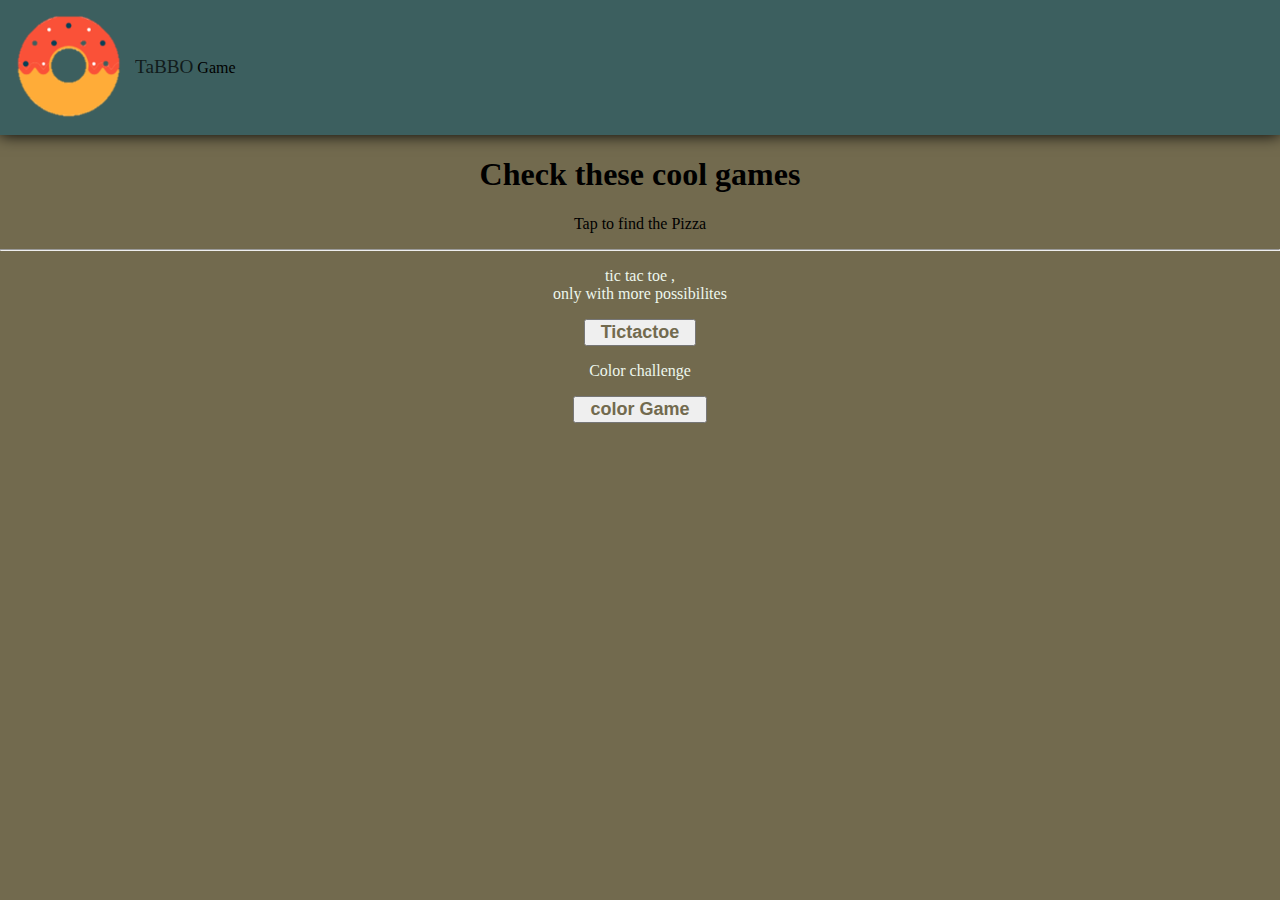
<file: Game/index.html>
<!DOCTYPE html>
<html lang="en">
<head>
    <meta charset="UTF-8">
    <meta name="viewport" content="width=device-width, initial-scale=1.0">
    <title>Game</title>
    <link rel="stylesheet" href="style.css">
    <script src = "main.js" defer></script>
</head>
<body>
    <header>
        <div>
            <img class="logo" src="Images/logo.png" alt="Logo">
            <P> <span>TaBBO</span>  Game</P>
        </div>
       
    </header>
    <main>
        <div class="intro">
            <h1>Check these cool games </h1>
            <p>Tap to find the Pizza</p>
        </div>
    

    <hr>
    <div class="ticGame">
<p >
    tic tac toe , <br> only with more possibilites
</p>
<button id="tic"><a href="game.html"> Tictactoe </button></a>
    </div>
    <div class="colorGmae">
        <p class="clor-game">Color challenge </p>
        <button id="colorGame"><a href="color.html">color Game</a>  </button>
    </div>
    </main>
</body>
</html>
</file>
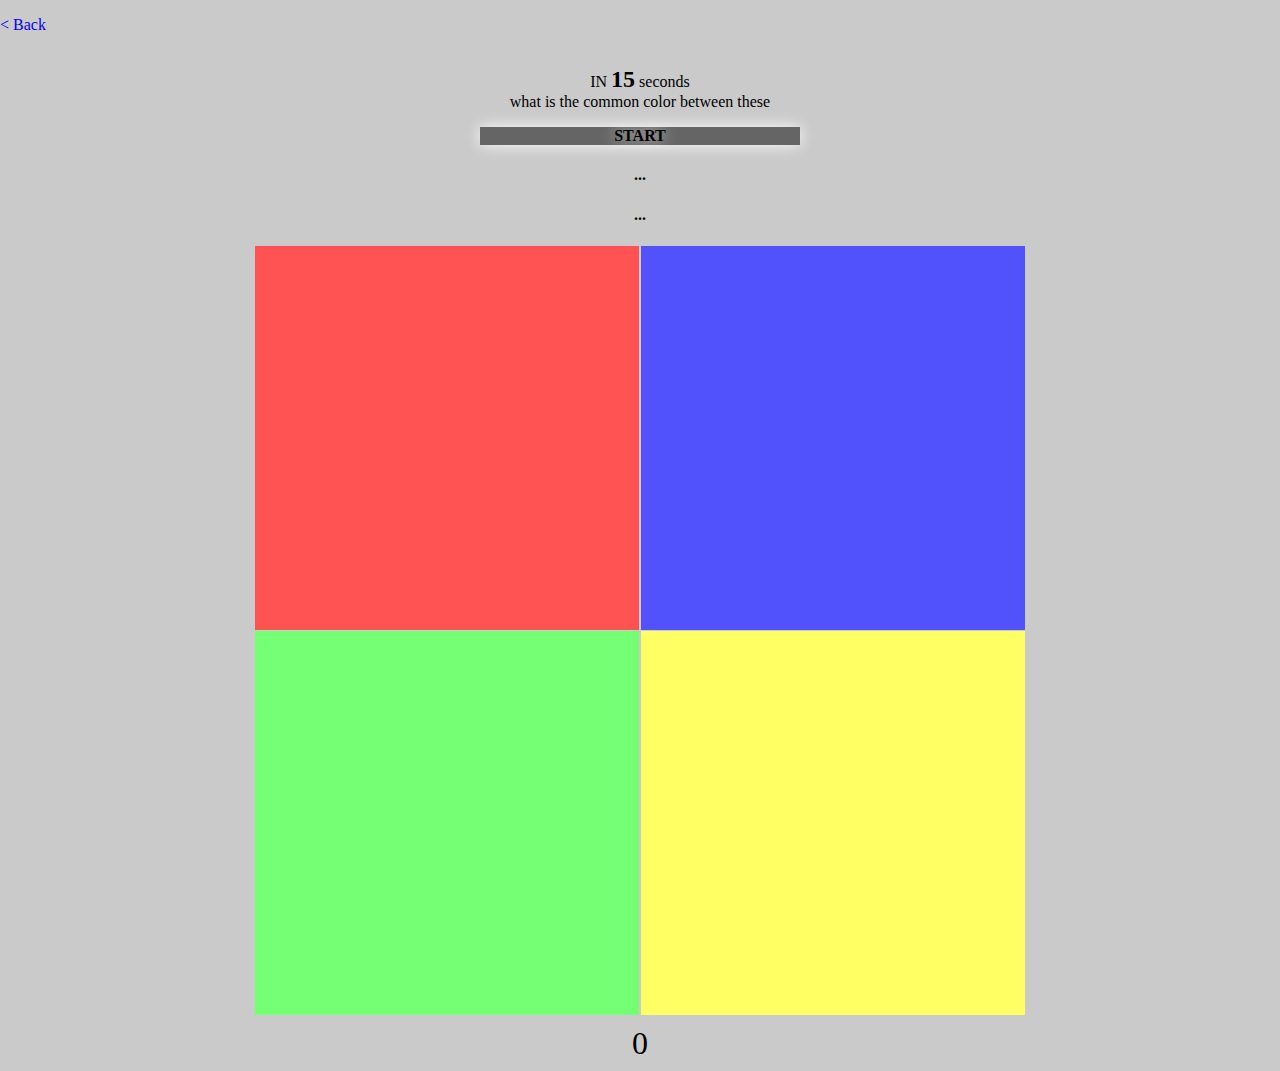
<file: Game/color.html>
<!DOCTYPE html>
<html lang="en">
<head>
    <meta charset="UTF-8">
    <meta name="viewport" content="width=device-width, initial-scale=1.0">
    <title>Find the color</title>
    <link rel="stylesheet" href="colorStyle.css">
    <script src="color.js" defer></script>
</head>
<body>
    
   <div class="gameHeader">
    <div ><div id="backbutun"> <a href="./index.html" >&lt Back</a> </div>
   </div>
    
   
        
<p> IN <strong>15</strong> seconds <br>what is the common color between these </p>
<div id="start" class="start">START</div>
<div class="wordCon">
        <h4 id="word1" class="words">...</h4>
        <h4 id="word2" class="words">...</h4>
    </div>
    <div class="container">
<div id="red" class="colorbox " value ="green"></div>
<div id="blue" class="colorbox " ></div>
<div id="green" class="colorbox " ></div>
<div id="yellow" class="colorbox " ></div>
    </div>
    <div id="counter" class="counter">0</div>

    <div id="timeOutDiv" class="timeOut hidden ">
        <p>Your score is</p>
        <h4 id="yourscore">0</h4>
        <p> % <br> Out of</p>
        <h4 id="tries">0</h4>
        <button id="okbutton">OK - Go ON!</button>
    
</div> 
</body>
</html>
</file>
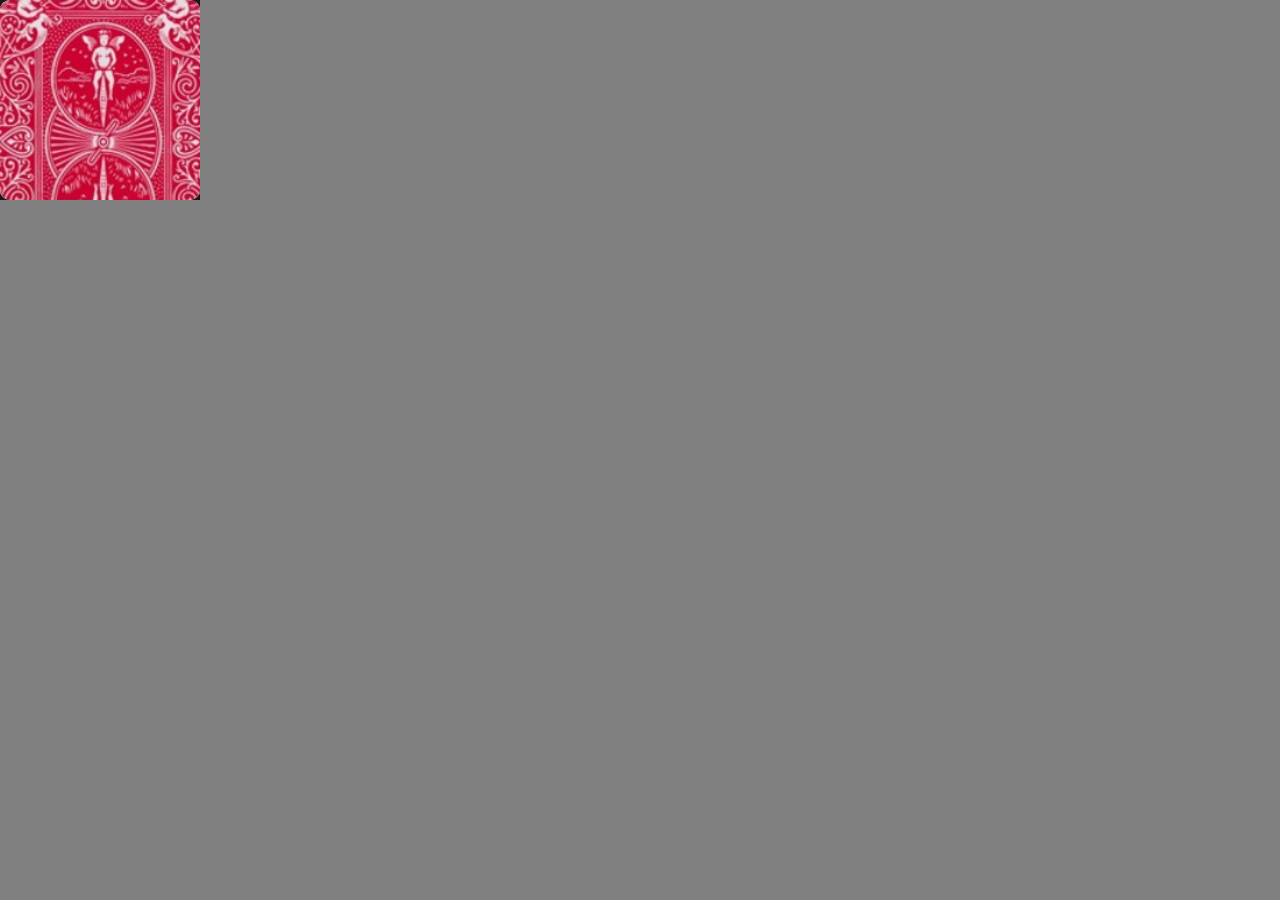
<file: Game/flipcard.html>
<!DOCTYPE html>
<html lang="en">
<head>
    <meta charset="UTF-8">
    <meta name="viewport" content="width=device-width, initial-scale=1.0">
    <title>flp</title>
    <link rel="stylesheet" href="flip.css">
</head>
<body>
 <div class="card" onclick="document.querySelector('back').classList.toggle('clicked')">
     <img class="face" src="Images/coffee.png" alt="coffee">
     <img class="back" src="Images/top.png" alt="top">
 </div>

 <script>
     
 </script>
</body>
</html>
</file>
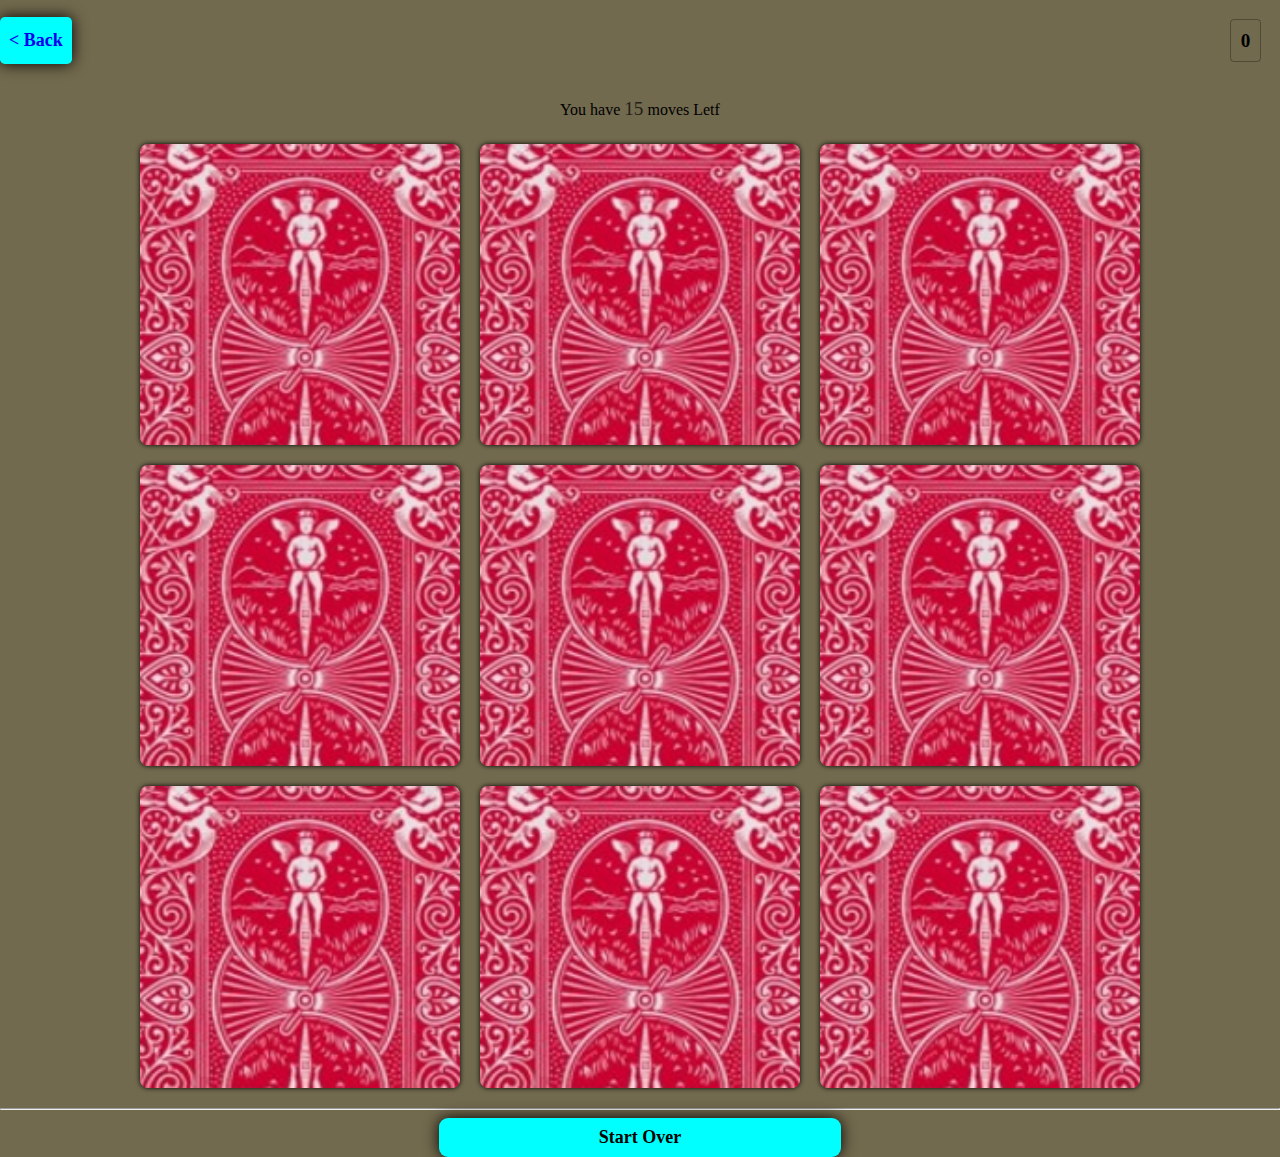
<file: Game/game.html>
<!DOCTYPE html>
<html lang="en">
<head>
    <meta charset="UTF-8">
    <meta name="viewport" content="width=device-width, initial-scale=1.0">
    <title>Game</title>
    <link rel="stylesheet" href="style.css">
    <script src = "main.js" defer></script>
</head>
<body>
    <div class="stop hidden">
        <p>One of You WON!!</p>
    <h4 id="next">Again</h4>
    </div>
    <main>
        <div>
            <div class="gameHeader"><div id="backbutun"> <a href="./index.html" >&lt Back</a> </div>
        <p id="score">0</p>
        </div>
            <p>You have <span id="counter">0</span> moves Letf</p>
        </div>
        
    <div class="container">
        <img class="image" src="Images/top.png" alt="Image">
        <img class="image" src="Images/top.png" alt="Image">
        <img class="image" src="Images/top.png" alt="Image">
        <img class="image" src="Images/top.png" alt="Image">
        <img class="image" src="Images/top.png" alt="Image">
        <img class="image" src="Images/top.png" alt="Image">
        <img class="image" src="Images/top.png" alt="Image">
        <img class="image" src="Images/top.png" alt="Image">
        <img class="image" src="Images/top.png" alt="Image">
    </div>
<div id="popbonus" class="">
    
</div>

    <hr>
    <div id="btnStartOVer">
        Start Over
    </div>

    <footer>
<audio id="sound" src="./happy.mp3"></audio>
    </footer>
    </main>
</body>
</html>
</file>
<file: Game/style.css>
body {
    background-color: rgb(114, 106, 78);
    text-align: center;
    font-family: Cambria, Cochin, Georgia, Times, 'Times New Roman', serif;
    margin: 0;
    height: 100vh;
    
}

header {
    height: 15vh;
    background-color: rgb(60, 95, 95);
    display: flex;
    justify-content: space-between;
    align-items: center;
    padding-right: 1em;
    box-shadow: 0 0  15px black;


}

nav ul {
    list-style: none;
    display: flex;
}


.logo {
width: 15vh
}

header div {
    display: flex;
    align-items: center;

}
.image {
    width: 25vw;
    margin: .5em;
    border-radius: 0.5em;
    box-shadow: 0 0  5px black;
    transition: all 1s ease;
}
footer {
    width: 80vw;
    margin: 0 auto;
    line-height: 1.5em;
}
button a {
    text-decoration: none;
    color: rgb(114, 106, 78);
    
}
.start {
    margin-top: 1em;
    box-shadow: 0 0  15px black;
    background-color: rgb(60, 95, 95);
    line-height: 2em;
    width: 30vw;
    margin: 0 auto;
    border-radius: 0.2em;
    text-align: center;
    
}
.start:hover {
    box-shadow: 0 0  8px black;
}
a {
    text-decoration: none;
    text-align: left;
    font-size: 18px;
    font-weight: 900;
    padding: .5em;
    
}
#backbutun {
    text-align: left;
    margin : 1em 0;
    box-shadow: 0 0  15px black;
    background-color: aqua;
    padding: 0.8em 0;
    border-radius: 0.3em;
    
}
#backbutun:hover {
    box-shadow: 0 0  8px black;
}
#btnStartOVer {
    text-decoration: none;
    text-align: center;
    font-size: 18px;
    font-weight: 900;
    padding: .5em;
    background-color: aqua;
    width: 30vw;
    margin: 0 auto;
    cursor: pointer;
    box-shadow: 0 0  15px black;
    border-radius: 0.5em;
}
#btnStartOVer:hover {
    box-shadow: 0 0  8px black;
}

.popbonus {
    visibility: hidden;
    
}


p span {
    font-size: 1.2em;
    opacity: 0.7;
}

.gameHeader {
    display: flex;
    justify-content: space-between;
    align-items: center;
}
#score {
    box-sizing: border-box;
    font-size: 1.2em;
    font-weight: 800;
    margin-right: 1em;
    border-radius: .2em;
    padding: .5em;
    border: 1px solid rgba(0,0,0,0.3);
   

}

.hidden {
    display: none;
    visibility: hidden;
}

.win {
    position: absolute;
    top: 50%;
    left: 50%;
    transform: translate(-50% , -50%);
    background-color: aqua;
    width: 70vw;
    box-shadow: 0 0  15px black;
    animation: pup 2s ease-out ;
    border-radius: 1em;
    
    text-align: center;
}
@keyframes pup {
    0% {
        transform: scale(0) ;
    }
    50% {
        transform: scale(5) ;
    }
}

#next {
    cursor: pointer;
    
    font-size: 2em;
    animation: blink 1s ease-in-out 2s infinite;
}

@keyframes blink {
    0% {
        color: rgb(243, 82, 82);
    }
    100% { 
        color: black;
    }
}
.stop {
    position: absolute;
    top: 0;
    bottom: 0;
    right: 0;
    left: 0;
    background-color: rgba(0,0,0,0.8);
    display: flex;
    justify-content: center;
    align-items: center;
    flex-direction: column;
    color: white;
}

.clor-game {
    color: hsl(120, 39%, 95%);
}

.ticGame p {
    color: hsl(120, 39%, 95%)
}

#sound {
    visibility: hidden;
}
</file>
<file: Game/colorStyle.css>
body {
    overflow: hidden;
    margin: 0;
    margin-top: 1em;
    height: 100vh;
    width: 100vw;
    box-sizing: border-box;
    background-color: rgba(150, 150, 150, 0.5);
}

body p  {
    margin-top: 2em;
}
strong {
    font-size: 1.5em;
}
.start{
    width: 25vw;
    height: auto;
    background-color: rgba(0, 0, 0, 0.5);
    margin: 1em auto;
    text-align: center;
    line-height: auto;
    font-weight: 900;
    text-shadow: white 0 0 15px;
    box-shadow: 0 0 15px white;
    cursor: pointer;

}

.start:active {
    background-color: tomato;
    
}
.container {
    width: 90vw;
    
    display: flex;
    justify-content: center;
    align-items: center;
    flex-wrap: wrap;
    margin: 0 auto;
    
}
a {
    text-decoration: none;
}
.colorbox {

    width: 30vw;
    height: 30vw;
    margin: 0.05em;
    box-sizing: border-box;

}
#blue {
    background-color: rgb(82, 82, 253);
}

#red {
    background-color: rgb(255, 82, 82);
}

#green {
    background-color: rgb(116, 255, 116);
}

#yellow {
    background-color: rgb(255, 255, 100);
}
p {
    width: 70vw;
    margin: 0 auto;
    text-align: center;
}
.colorbox:active {
    border: 0.2em solid wheat;
}

.wordCon {
    width: 50vw;
    margin: 0 auto;
    text-align: center;
}
.counter {
    width: 40vw;
    margin: 0 auto;
    text-align: center;
    padding: 1vh;
    font-size: 2em;

}

.timeOut {
    width: 100vw;
    height: 100vh;
    display: flex;
    justify-content: center;
    align-items: center;
    flex-direction: column;
    position: absolute;
    top: 0;
    transition: all 1s;
    background-color: rgba(0, 0, 0, 0.8);
}
.timeOut button {
    width: 40vw;
    height: 10vh;
    background: none;
    color: white;

}
.timeOut button:active {
    background-color: white;
    color: black;
}
.timeOut p {
    text-transform: uppercase;
    color: white;

}
.timeOut h4 {
    color: white;
}
#score {
    color: white;
    font-weight: 900;
    font-size: 2em;
}

.hidden {
    display: none;
}
</file>
<file: Game/flip.css>
body {
    margin: 0;
    background-color: gray;

}

.card {
    position: relative;
    width: 200px;
    height: 200px;
    background-color: rgba(0, 0, 0, 0.8);
    transition: all 0.5s ease;
    transform-style: preserve-3d;

}

.face {
    position: absolute;
    width: 100%;
    height: 100%;
    border-radius: 10px;
   backface-visibility: hidden;



}
.back {
    position: absolute;
    width: 100%;
    height: 100%;
    border-radius: 10px;
    backface-visibility: hidden;



}

.clicked {
transform: rotateY(180deg);
}
</file>
